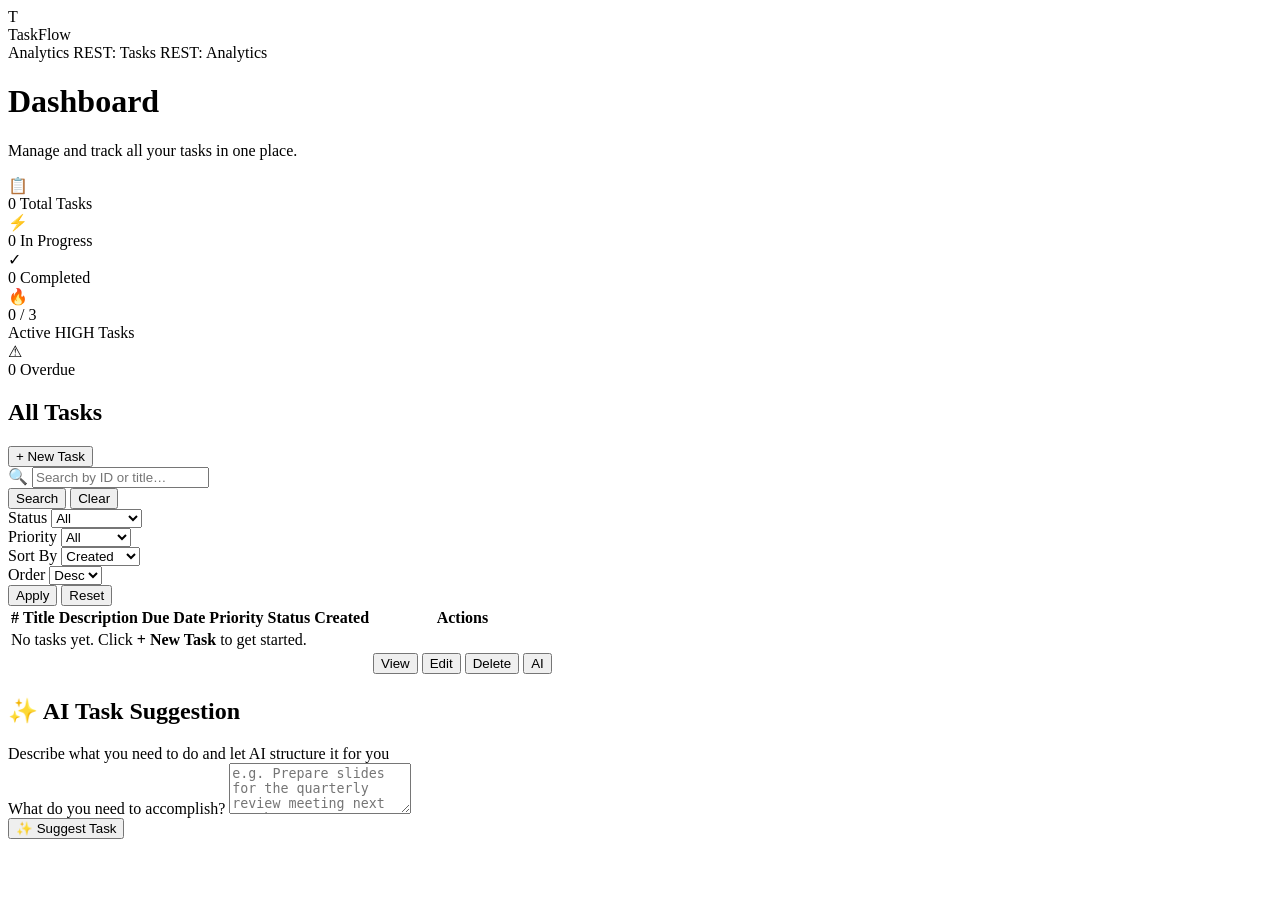
<file: src/main/resources/templates/index.html>
<!DOCTYPE html>
<html lang="en" xmlns:th="http://www.thymeleaf.org">
<head>
    <meta charset="UTF-8">
    <meta name="viewport" content="width=device-width, initial-scale=1.0">
    <title>TaskFlow — Dashboard</title>
    <link rel="stylesheet" th:href="@{/css/styles.css}">
</head>
<body>

<!-- ── Header ──────────────────────────────────────────── -->
<header>
    <div class="header-inner">
        <div class="brand">
            <div class="brand-icon">T</div>
            <span class="brand-name">TaskFlow</span>
        </div>
        <nav class="header-nav">
            <a th:href="@{/tasks/analytics}" class="nav-page-link">Analytics</a>
            <a th:href="@{/tasks}" target="_blank">REST: Tasks</a>
            <a th:href="@{/tasks/analytics/json}" target="_blank">REST: Analytics</a>
        </nav>
    </div>
</header>

<!-- ── Main ────────────────────────────────────────────── -->
<main class="container">

    <div class="page-title">
        <h1>Dashboard</h1>
        <p class="page-subtitle">Manage and track all your tasks in one place.</p>
    </div>

    <!-- ── Metrics Grid ──────────────────────────────────── -->
    <div class="metrics-grid">

        <div class="metric-card metric-total">
            <div class="metric-icon">&#128203;</div>
            <div class="metric-body">
                <span class="metric-value" th:text="${totalTasks}">0</span>
                <span class="metric-label">Total Tasks</span>
            </div>
        </div>

        <div class="metric-card metric-progress-card">
            <div class="metric-icon">&#9889;</div>
            <div class="metric-body">
                <span class="metric-value" th:text="${inProgressTasks}">0</span>
                <span class="metric-label">In Progress</span>
            </div>
        </div>

        <div class="metric-card metric-done">
            <div class="metric-icon">&#10003;</div>
            <div class="metric-body">
                <span class="metric-value" th:text="${doneTasks}">0</span>
                <span class="metric-label">Completed</span>
            </div>
        </div>

        <div class="metric-card metric-high"
             th:classappend="${activeHighCount >= maxActiveHigh} ? ' metric-high-limit' : ''">
            <div class="metric-icon">&#128293;</div>
            <div class="metric-body">
                <div class="metric-high-value">
                    <span class="metric-value" th:text="${activeHighCount}">0</span>
                    <span class="metric-of" th:text="'/ ' + ${maxActiveHigh}">/ 3</span>
                </div>
                <span class="metric-label">Active HIGH Tasks</span>
                <div class="metric-bar-track">
                    <div class="metric-bar-fill"
                         th:style="'width:' + ${highPct} + '%'"
                         th:classappend="${activeHighCount >= maxActiveHigh} ? ' bar-danger' : ''">
                    </div>
                </div>
            </div>
        </div>

        <div class="metric-card metric-overdue">
            <div class="metric-icon">&#9888;</div>
            <div class="metric-body">
                <span class="metric-value" th:text="${overdueTasks}">0</span>
                <span class="metric-label">Overdue</span>
            </div>
        </div>

    </div>

    <!-- ── Task List ──────────────────────────────────────── -->
    <section class="card">
        <div class="card-header">
            <div>
                <h2 class="card-title">All Tasks</h2>
                <span class="card-subtitle" id="task-count-label"
                      th:text="${totalTasks} + ' task' + (${totalTasks} != 1 ? 's' : '')">
                </span>
            </div>
            <button class="btn btn-primary" onclick="openCreateModal()">+ New Task</button>
        </div>

        <div id="task-msg" class="alert"></div>

        <!-- Search -->
        <div class="search-bar">
            <div class="search-input-wrap">
                <span class="search-icon">&#128269;</span>
                <input type="text" id="filter-search" placeholder="Search by ID or title…">
            </div>
            <button class="btn btn-primary btn-sm" onclick="applySearch()">Search</button>
            <button class="btn btn-ghost btn-sm" onclick="clearSearch()">Clear</button>
        </div>

        <!-- Filters -->
        <div class="filter-bar">
            <div class="filter-group">
                <label for="filter-status">Status</label>
                <select id="filter-status">
                    <option value="">All</option>
                    <option value="TODO">TODO</option>
                    <option value="IN_PROGRESS">In Progress</option>
                    <option value="DONE">Done</option>
                </select>
            </div>
            <div class="filter-group">
                <label for="filter-priority">Priority</label>
                <select id="filter-priority">
                    <option value="">All</option>
                    <option value="LOW">Low</option>
                    <option value="MEDIUM">Medium</option>
                    <option value="HIGH">High</option>
                </select>
            </div>
            <div class="filter-group">
                <label for="filter-sortBy">Sort By</label>
                <select id="filter-sortBy">
                    <option value="createdAt">Created</option>
                    <option value="dueDate">Due Date</option>
                    <option value="priority">Priority</option>
                    <option value="title">Title</option>
                </select>
            </div>
            <div class="filter-group">
                <label for="filter-sortOrder">Order</label>
                <select id="filter-sortOrder">
                    <option value="desc">Desc</option>
                    <option value="asc">Asc</option>
                </select>
            </div>
            <div class="filter-actions">
                <button class="btn btn-primary btn-sm" onclick="applyFilters()">Apply</button>
                <button class="btn btn-ghost btn-sm" onclick="clearFilters()">Reset</button>
            </div>
        </div>

        <!-- Table — server-rendered on initial load, JS takes over after -->
        <div class="table-wrapper">
            <table>
                <thead>
                    <tr>
                        <th>#</th>
                        <th>Title</th>
                        <th class="col-desc">Description</th>
                        <th>Due Date</th>
                        <th>Priority</th>
                        <th>Status</th>
                        <th class="col-created">Created</th>
                        <th>Actions</th>
                    </tr>
                </thead>
                <tbody id="task-body">
                    <tr th:if="${#lists.isEmpty(tasks)}" class="empty-row">
                        <td colspan="8">No tasks yet. Click <strong>+ New Task</strong> to get started.</td>
                    </tr>
                    <tr th:each="task : ${tasks}">
                        <td th:text="${task.id}"></td>
                        <td th:text="${task.title}"></td>
                        <td class="col-desc"
                            th:text="${task.description != null ? task.description : ''}"
                            th:title="${task.description != null ? task.description : ''}"></td>
                        <td th:text="${task.dueDate != null ? #temporals.format(task.dueDate, 'MMM d, yyyy h:mm a') : '—'}"></td>
                        <td>
                            <span class="badge"
                                  th:classappend="'badge-' + ${task.priority}"
                                  th:text="${task.priority}"></span>
                        </td>
                        <td>
                            <span class="task-status"
                                  th:classappend="'status-' + ${task.status}"
                                  th:text="${#strings.replace(task.status.toString(), '_', ' ')}"></span>
                        </td>
                        <td class="col-created"
                            th:text="${task.createdAt != null ? #temporals.format(task.createdAt, 'MMM d, yyyy') : '—'}"></td>
                        <td class="col-actions">
                            <div class="action-btns">
                                <button class="btn btn-sm btn-ghost"
                                        th:attr="data-action='view',data-id=${task.id}">View</button>
                                <button class="btn btn-sm btn-edit"
                                        th:attr="data-action='edit',data-id=${task.id}">Edit</button>
                                <button class="btn btn-sm btn-delete"
                                        th:attr="data-action='delete',data-id=${task.id},data-title=${task.title}">Delete</button>
                                <button class="btn btn-sm btn-ai"
                                        th:attr="data-action='breakdown',data-id=${task.id}">AI</button>
                            </div>
                        </td>
                    </tr>
                </tbody>
            </table>
        </div>
        <div id="breakdown-result" class="breakdown-result"></div>
    </section>

    <!-- ── AI Section ─────────────────────────────────────── -->
    <section class="card ai-card">
        <div class="card-header">
            <div>
                <h2 class="card-title">&#10024; AI Task Suggestion</h2>
                <span class="card-subtitle">Describe what you need to do and let AI structure it for you</span>
            </div>
        </div>

        <div class="form-group">
            <label for="ai-desc">What do you need to accomplish?</label>
            <textarea id="ai-desc" rows="3"
                      placeholder="e.g. Prepare slides for the quarterly review meeting next month"></textarea>
            <span class="field-err" id="err-ai-desc"></span>
        </div>

        <div id="ai-msg" class="alert"></div>

        <button type="button" class="btn btn-ai-primary" onclick="suggestTask()">
            &#10024; Suggest Task
        </button>

        <div id="ai-result" class="ai-result-box" style="display:none;">
            <h3>Suggestion</h3>
            <pre id="ai-result-text"></pre>
            <button class="btn btn-ghost" style="margin-top:12px;" onclick="useAiSuggestion()">
                &#8595; Fill Create Form With This
            </button>
        </div>
    </section>

</main>

<!-- ── Create Modal ────────────────────────────────────── -->
<dialog id="create-modal">
    <div class="modal-header">
        <h2>New Task</h2>
        <button class="modal-close" onclick="closeCreateModal()" aria-label="Close">&times;</button>
    </div>
    <div class="modal-body">
        <div id="create-msg" class="alert"></div>
        <form id="create-form" onsubmit="createTask(event)" novalidate>
            <div class="form-group">
                <label for="title">Title *</label>
                <input type="text" id="title" placeholder="Max 200 characters">
                <span class="field-err" id="err-title"></span>
            </div>
            <div class="form-group">
                <label for="description">Description</label>
                <textarea id="description" rows="3" placeholder="Optional, max 1000 characters"></textarea>
                <span class="field-err" id="err-description"></span>
            </div>
            <div class="form-group">
                <label for="dueDate">Due Date *</label>
                <input type="datetime-local" id="dueDate">
                <span class="field-err" id="err-dueDate"></span>
            </div>
            <div class="form-2col">
                <div class="form-group">
                    <label for="priority">Priority</label>
                    <select id="priority">
                        <option value="LOW">LOW</option>
                        <option value="MEDIUM" selected>MEDIUM</option>
                        <option value="HIGH">HIGH</option>
                    </select>
                </div>
                <div class="form-group">
                    <label for="status">Status</label>
                    <select id="status">
                        <option value="TODO" selected>TODO</option>
                        <option value="IN_PROGRESS">IN PROGRESS</option>
                        <option value="DONE">DONE</option>
                    </select>
                </div>
            </div>
            <div class="modal-actions">
                <button type="button" class="btn btn-ghost" onclick="closeCreateModal()">Cancel</button>
                <button type="submit" class="btn btn-primary">Create Task</button>
            </div>
        </form>
    </div>
</dialog>

<!-- ── Edit Modal ──────────────────────────────────────── -->
<dialog id="edit-modal">
    <div class="modal-header">
        <h2>Edit Task</h2>
        <button class="modal-close" onclick="closeModal()" aria-label="Close">&times;</button>
    </div>
    <div class="modal-body">
        <div id="edit-form-msg" class="alert"></div>
        <form id="edit-form" onsubmit="saveEdit(event)" novalidate>
            <div class="form-group">
                <label for="edit-title">Title *</label>
                <input type="text" id="edit-title" placeholder="Max 200 characters">
                <span class="field-err" id="err-edit-title"></span>
            </div>
            <div class="form-group">
                <label for="edit-description">Description</label>
                <textarea id="edit-description" rows="3"></textarea>
                <span class="field-err" id="err-edit-description"></span>
            </div>
            <div class="form-group">
                <label for="edit-dueDate">Due Date *</label>
                <input type="datetime-local" id="edit-dueDate">
                <span class="field-err" id="err-edit-dueDate"></span>
            </div>
            <div class="form-2col">
                <div class="form-group">
                    <label for="edit-priority">Priority</label>
                    <select id="edit-priority">
                        <option value="LOW">LOW</option>
                        <option value="MEDIUM">MEDIUM</option>
                        <option value="HIGH">HIGH</option>
                    </select>
                </div>
                <div class="form-group">
                    <label for="edit-status">Status</label>
                    <select id="edit-status">
                        <option value="TODO">TODO</option>
                        <option value="IN_PROGRESS">IN PROGRESS</option>
                        <option value="DONE">DONE</option>
                    </select>
                </div>
            </div>
            <div class="modal-actions">
                <button type="button" class="btn btn-ghost" onclick="closeModal()">Cancel</button>
                <button type="submit" class="btn btn-primary">Save Changes</button>
            </div>
        </form>
    </div>
</dialog>

<!-- ── View Modal ──────────────────────────────────────── -->
<dialog id="view-modal">
    <div class="modal-header">
        <h2>Task Details</h2>
        <button class="modal-close" onclick="closeViewModal()" aria-label="Close">&times;</button>
    </div>
    <div class="modal-body" id="view-modal-content"></div>
</dialog>

<!-- ── Confirm Delete Modal ────────────────────────────── -->
<dialog id="confirm-modal">
    <div class="modal-header">
        <h2>Delete Task</h2>
        <button class="modal-close" onclick="closeConfirmModal()" aria-label="Close">&times;</button>
    </div>
    <div class="modal-body">
        <p id="confirm-msg" class="confirm-text"></p>
        <div class="modal-actions">
            <button type="button" class="btn btn-ghost" onclick="closeConfirmModal()">Cancel</button>
            <button type="button" class="btn btn-danger" onclick="confirmDelete()">Delete</button>
        </div>
    </div>
</dialog>

<script th:src="@{/js/app.js}"></script>
</body>
</html>
</file>
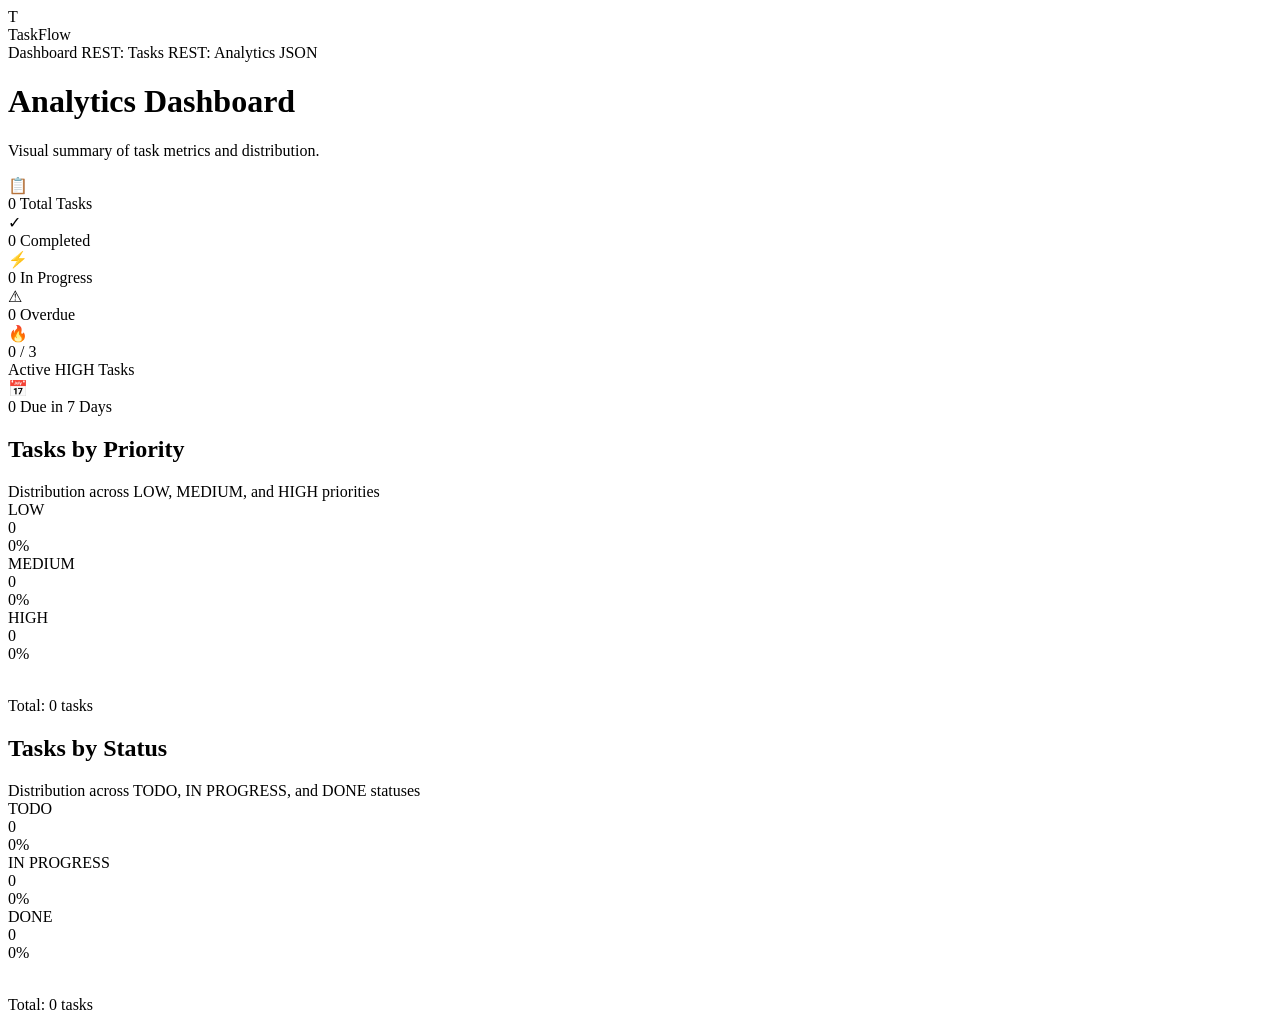
<file: src/main/resources/templates/analytics-dashboard.html>
<!DOCTYPE html>
<html lang="en" xmlns:th="http://www.thymeleaf.org">
<head>
    <meta charset="UTF-8">
    <meta name="viewport" content="width=device-width, initial-scale=1.0">
    <title>TaskFlow — Analytics</title>
    <link rel="stylesheet" th:href="@{/css/styles.css}">
</head>
<body>

<!-- ── Header ──────────────────────────────────────────── -->
<header>
    <div class="header-inner">
        <div class="brand">
            <div class="brand-icon">T</div>
            <span class="brand-name">TaskFlow</span>
        </div>
        <nav class="header-nav">
            <a th:href="@{/}" class="nav-page-link">Dashboard</a>
            <a th:href="@{/tasks}" target="_blank">REST: Tasks</a>
            <a th:href="@{/tasks/analytics/json}" target="_blank">REST: Analytics JSON</a>
        </nav>
    </div>
</header>

<!-- ── Main ────────────────────────────────────────────── -->
<main class="container">

    <div class="page-title">
        <h1>Analytics Dashboard</h1>
        <p class="page-subtitle">Visual summary of task metrics and distribution.</p>
    </div>

    <!-- ── Summary Metrics Grid ─────────────────────────── -->
    <div class="analytics-grid">

        <div class="metric-card metric-total">
            <div class="metric-icon">&#128203;</div>
            <div class="metric-body">
                <span class="metric-value" th:text="${totalTasks}">0</span>
                <span class="metric-label">Total Tasks</span>
            </div>
        </div>

        <div class="metric-card metric-done">
            <div class="metric-icon">&#10003;</div>
            <div class="metric-body">
                <span class="metric-value" th:text="${doneTasks}">0</span>
                <span class="metric-label">Completed</span>
            </div>
        </div>

        <div class="metric-card metric-progress-card">
            <div class="metric-icon">&#9889;</div>
            <div class="metric-body">
                <span class="metric-value" th:text="${inProgressTasks}">0</span>
                <span class="metric-label">In Progress</span>
            </div>
        </div>

        <div class="metric-card metric-overdue">
            <div class="metric-icon">&#9888;</div>
            <div class="metric-body">
                <span class="metric-value" th:text="${overdueTasks}">0</span>
                <span class="metric-label">Overdue</span>
            </div>
        </div>

        <div class="metric-card"
             style="border-left-color: #8b5cf6;"
             th:classappend="${activeHighCount >= maxActiveHigh} ? ' metric-high-limit' : ''">
            <div class="metric-icon">&#128293;</div>
            <div class="metric-body">
                <div class="metric-high-value">
                    <span class="metric-value" th:text="${activeHighCount}">0</span>
                    <span class="metric-of" th:text="'/ ' + ${maxActiveHigh}">/ 3</span>
                </div>
                <span class="metric-label">Active HIGH Tasks</span>
                <div class="metric-bar-track">
                    <div class="metric-bar-fill"
                         th:style="'width:' + ${activeHighPct} + '%'"
                         th:classappend="${activeHighCount >= maxActiveHigh} ? ' bar-danger' : ''">
                    </div>
                </div>
            </div>
        </div>

        <div class="metric-card" style="border-left-color: #06b6d4;">
            <div class="metric-icon">&#128197;</div>
            <div class="metric-body">
                <span class="metric-value" th:text="${upcomingTasks}">0</span>
                <span class="metric-label">Due in 7 Days</span>
            </div>
        </div>

    </div>

    <!-- ── Charts Row ────────────────────────────────────── -->
    <div class="charts-row">

        <!-- Tasks by Priority -->
        <div class="analytics-chart-card">
            <h2 class="card-title">Tasks by Priority</h2>
            <span class="card-subtitle">Distribution across LOW, MEDIUM, and HIGH priorities</span>

            <div class="chart-row">
                <span class="chart-label">LOW</span>
                <div class="chart-track">
                    <div class="chart-bar bar-low" th:style="'width:' + ${lowPct} + '%'">
                        <span class="chart-bar-label" th:if="${lowPct >= 10}"
                              th:text="${lowPct} + '%'"></span>
                    </div>
                </div>
                <div class="chart-stat">
                    <div class="chart-stat-count" th:text="${lowCount}">0</div>
                    <div class="chart-stat-pct" th:text="${lowPct} + '%'">0%</div>
                </div>
            </div>

            <div class="chart-row">
                <span class="chart-label">MEDIUM</span>
                <div class="chart-track">
                    <div class="chart-bar bar-medium" th:style="'width:' + ${mediumPct} + '%'">
                        <span class="chart-bar-label" th:if="${mediumPct >= 10}"
                              th:text="${mediumPct} + '%'"></span>
                    </div>
                </div>
                <div class="chart-stat">
                    <div class="chart-stat-count" th:text="${mediumCount}">0</div>
                    <div class="chart-stat-pct" th:text="${mediumPct} + '%'">0%</div>
                </div>
            </div>

            <div class="chart-row">
                <span class="chart-label">HIGH</span>
                <div class="chart-track">
                    <div class="chart-bar bar-high" th:style="'width:' + ${highPriPct} + '%'">
                        <span class="chart-bar-label" th:if="${highPriPct >= 10}"
                              th:text="${highPriPct} + '%'"></span>
                    </div>
                </div>
                <div class="chart-stat">
                    <div class="chart-stat-count" th:text="${highCount}">0</div>
                    <div class="chart-stat-pct" th:text="${highPriPct} + '%'">0%</div>
                </div>
            </div>

            <div style="margin-top:20px; padding-top:14px; border-top:1px solid var(--border);">
                <span class="analytics-summary-label">Total: <span th:text="${totalTasks}">0</span> tasks</span>
            </div>
        </div>

        <!-- Tasks by Status -->
        <div class="analytics-chart-card">
            <h2 class="card-title">Tasks by Status</h2>
            <span class="card-subtitle">Distribution across TODO, IN PROGRESS, and DONE statuses</span>

            <div class="chart-row">
                <span class="chart-label">TODO</span>
                <div class="chart-track">
                    <div class="chart-bar bar-todo" th:style="'width:' + ${todoPct} + '%'">
                        <span class="chart-bar-label" th:if="${todoPct >= 10}"
                              th:text="${todoPct} + '%'"></span>
                    </div>
                </div>
                <div class="chart-stat">
                    <div class="chart-stat-count" th:text="${todoCount}">0</div>
                    <div class="chart-stat-pct" th:text="${todoPct} + '%'">0%</div>
                </div>
            </div>

            <div class="chart-row">
                <span class="chart-label">IN PROGRESS</span>
                <div class="chart-track">
                    <div class="chart-bar bar-progress" th:style="'width:' + ${inProgressPct} + '%'">
                        <span class="chart-bar-label" th:if="${inProgressPct >= 10}"
                              th:text="${inProgressPct} + '%'"></span>
                    </div>
                </div>
                <div class="chart-stat">
                    <div class="chart-stat-count" th:text="${inProgressCount}">0</div>
                    <div class="chart-stat-pct" th:text="${inProgressPct} + '%'">0%</div>
                </div>
            </div>

            <div class="chart-row">
                <span class="chart-label">DONE</span>
                <div class="chart-track">
                    <div class="chart-bar bar-done" th:style="'width:' + ${donePct} + '%'">
                        <span class="chart-bar-label" th:if="${donePct >= 10}"
                              th:text="${donePct} + '%'"></span>
                    </div>
                </div>
                <div class="chart-stat">
                    <div class="chart-stat-count" th:text="${doneCount}">0</div>
                    <div class="chart-stat-pct" th:text="${donePct} + '%'">0%</div>
                </div>
            </div>

            <div style="margin-top:20px; padding-top:14px; border-top:1px solid var(--border);">
                <span class="analytics-summary-label">Total: <span th:text="${totalTasks}">0</span> tasks</span>
            </div>
        </div>

    </div>

</main>

</body>
</html>
</file>
